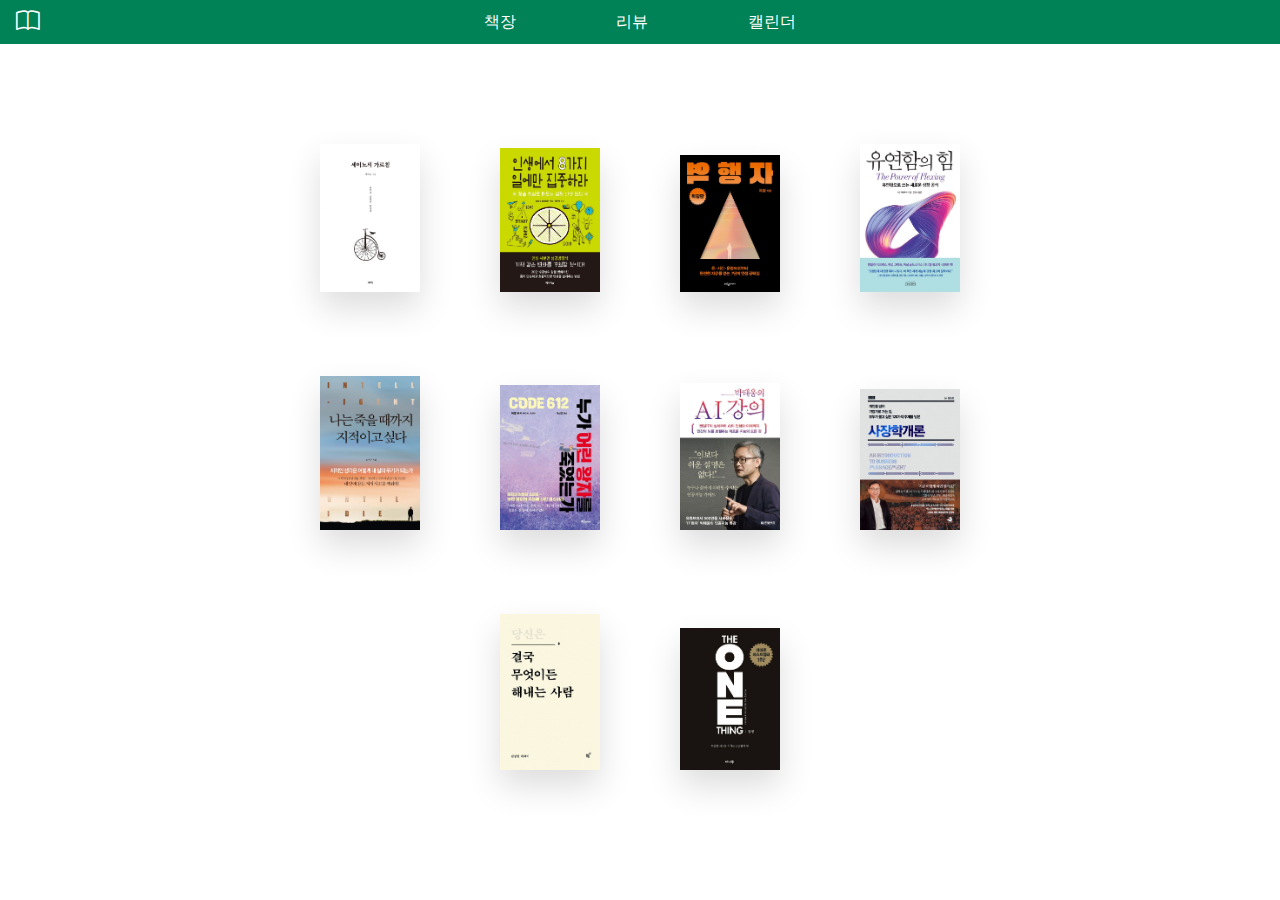
<file: 20230620_bookReviewCalendar/index.html>
<!DOCTYPE html>
<html lang="en">
<head>
    <meta charset="UTF-8">
    <meta http-equiv="X-UA-Compatible" content="IE=edge">
    <meta name="viewport" content="width=device-width, initial-scale=1.0">
    <title>Book Review Calendar</title>
    <link rel="stylesheet" href="https://cdn.jsdelivr.net/npm/bootstrap-icons@1.10.5/font/bootstrap-icons.css">
    <link rel="stylesheet" href="css/reset.css">
    <link rel="stylesheet" href="css/navstyle.css">
    <link rel="stylesheet" href="css/bookitem1.css">
    <link rel="stylesheet" href="css/navstyle.css">
</head>
<body>
    <header>
        <nav class="nav container">
            <a href="" class="nav-logo">    <!--아이콘-->
                <i class="bi bi-book"></i>
            </a>

            <ul class="nav-list">           <!--메뉴-->
                <li class="nav-item"><a href="" class="nav-link">책장</a></li>
                <li class="nav-item"><a href="" class="nav-link">리뷰</a></li>
                <li class="nav-item"><a href="" class="nav-link">캘린더</a></li>
            </ul>
            
            <div class="nav-toggle" id="nav_toggle">
                <i class="bi bi-list"></i>
            </div>
        </nav> <!--//띄어쓰기로 구분-->
    </header>

    <main class="bookshelf">
        <div class="row-container">
            <div class="book-item">
                <a href="review.html?book=1">
                    <img src="" alt="">
                </a>
            </div>
            <div class="book-item">
                <a href="review.html?book=2">
                    <img src="" alt="">
                </a>
            </div>
        </div>
        <div class="row-container">
            <div class="book-item">
                <a href="review.html?book=3">
                    <img src="" alt="">
                </a>
            </div>
            <div class="book-item">
                <a href="review.html?book=4">
                    <img src="" alt="">
                </a>
            </div>
        </div>
        <div class="row-container">
            <div class="book-item">
                <a href="review.html?book=5">
                    <img src="" alt="">
                </a>
            </div>
            <div class="book-item">
                <a href="review.html?book=6">
                    <img src="" alt="">
                </a>
            </div>
        </div>
        <div class="row-container">
            <div class="book-item">
                <a href="review.html?book=7">
                    <img src="" alt="">
                </a>
            </div>
            <div class="book-item">
                <a href="review.html?book=8">
                    <img src="" alt="">
                </a>
            </div>
        </div>
        <div class="row-container">
            <div class="book-item">
                <a href="review.html?book=9">
                    <img src="" alt="">
                </a>
            </div>
            <div class="book-item">
                <a href="review.html?book=10">
                    <img src="" alt="">
                </a>
            </div>
        </div>
    </main>

    <!-- <img src="images/4. 유연함의 힘.jpg" alt="">
    <img src="./images/4. 유연함의 힘.jpg" alt="">
    <img src="/20230620_bookReviewCalendar/images/4. 유연함의 힘.jpg 유연함의 힘.jpg" alt=""> -->

    <script src="js/nav.js"></script>
    <script src="js/data.js"></script>
    <script src="js/bookshelf.js"></script>
</body>
</body>
</html>
</file>
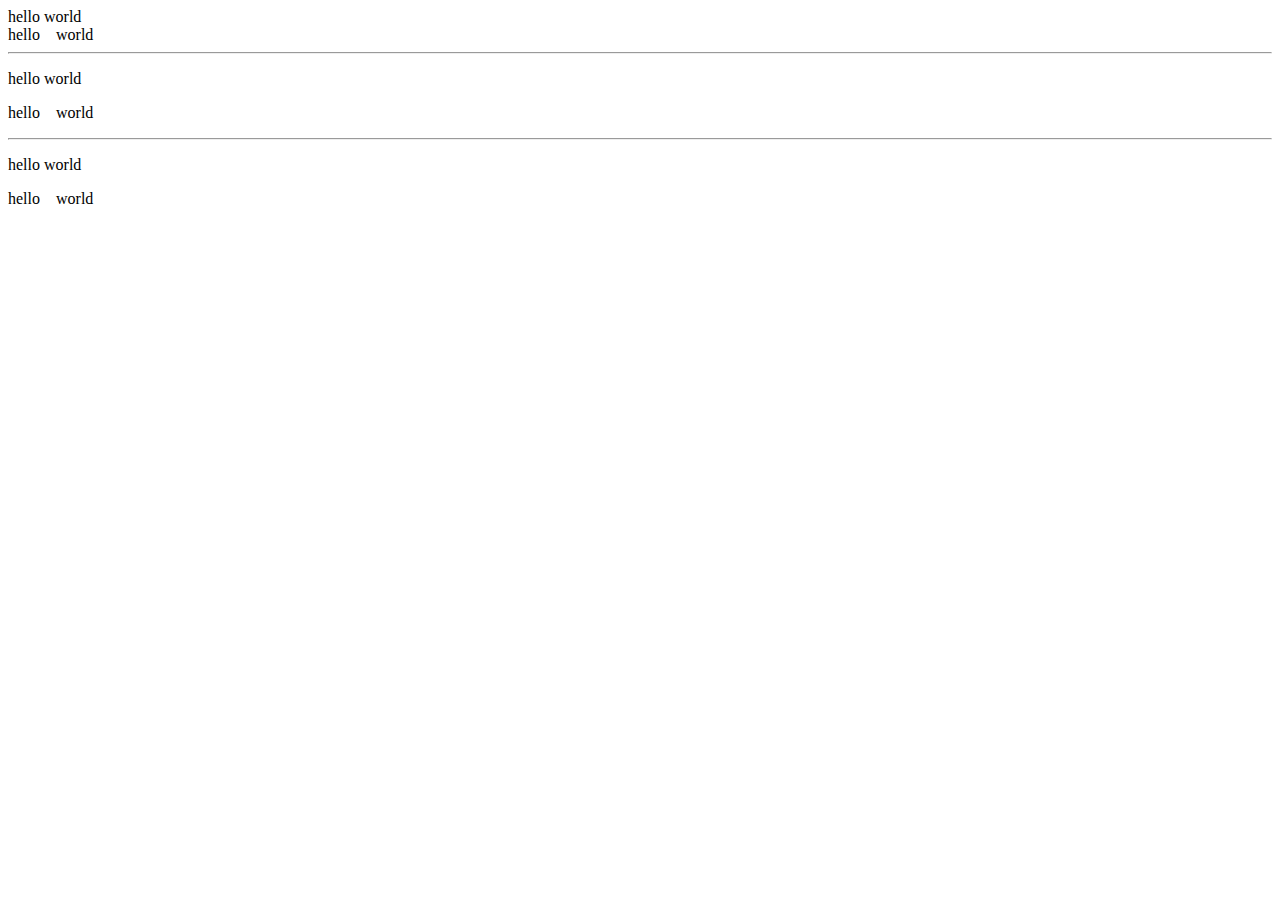
<file: 20230314_helloWorld/helloworld.html>
<!DOCTYPE html>
<html lang="en">
    <head>
        <meta charset="UTF-8">
        <meta http-equiv="X-UA-Compatible" content="IE=edge">
        <meta name="viewport" content="width=device-width, initial-scale=1.0">
        <title>헬로월드</title>
    </head>
    <body>
        hello world<br>
        hello&nbsp;&nbsp;&nbsp;&nbsp;world
        <hr>
        <p>hello world</p>
        <p>hello&nbsp;&nbsp;&nbsp;&nbsp;world</p>
        <hr>
        <p>hello world</p>
        <p>hello&nbsp;&nbsp;&nbsp;&nbsp;world</p>
        
    </body>
</html>
</file>
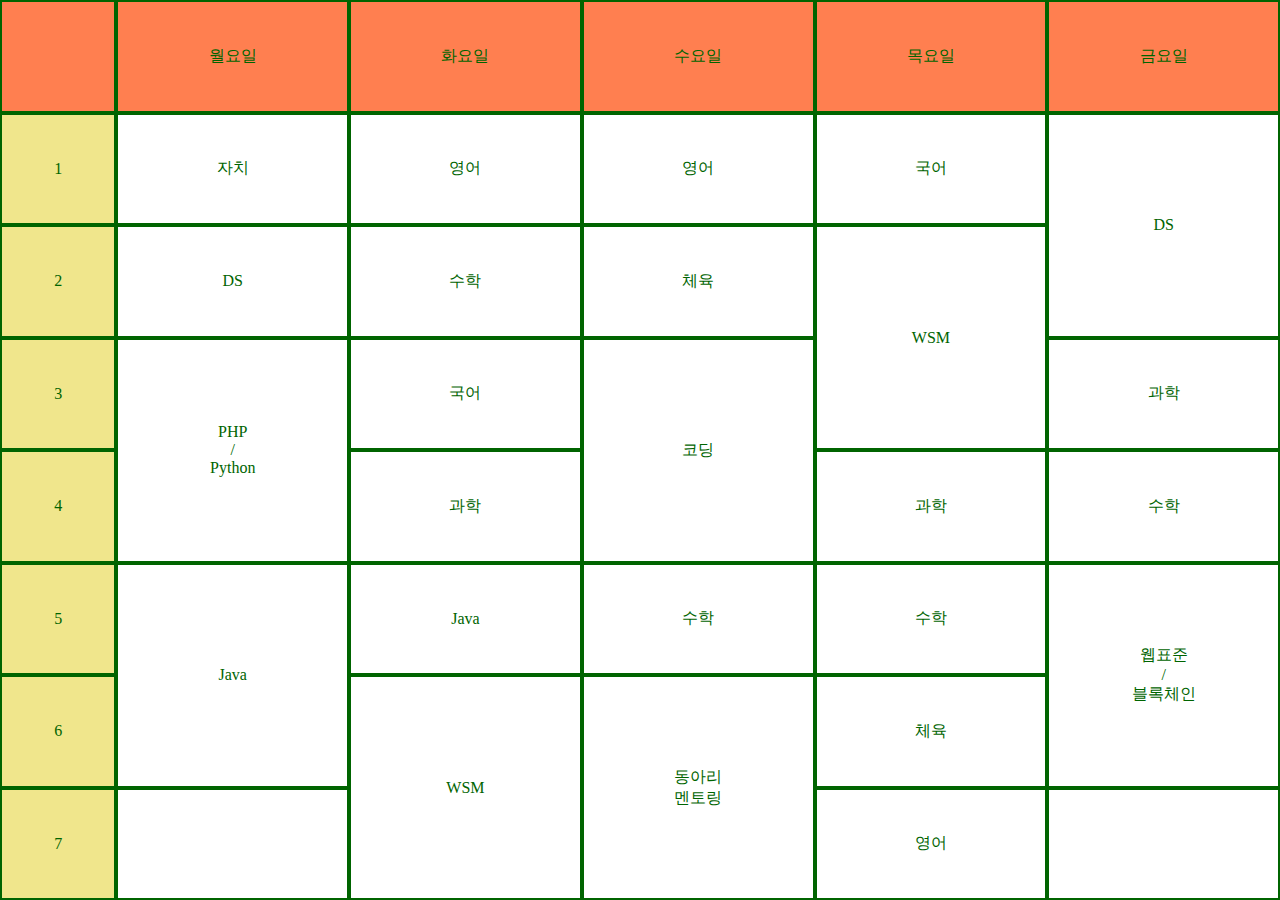
<file: 20230824_grid/2-3timetable.html>
<!DOCTYPE html>
<html lang="en">
<head>
    <meta charset="UTF-8">
    <meta http-equiv="X-UA-Compatible" content="IE=edge">
    <meta name="viewport" content="width=device-width, initial-scale=1.0">
    <title>2학년 3반 시간표</title>
    <link rel="stylesheet" href="css/2-3.css">
</head>
<body>
    <main id="timetable" class="container">
        <div class="item weekday"></div>
        <div class="item weekday">월요일</div>
        <div class="item weekday">화요일</div>
        <div class="item weekday">수요일</div>
        <div class="item weekday">목요일</div>
        <div class="item weekday">금요일</div>

        <div class="item">1</div>
        <div class="item">자치</div>
        <div class="item">영어</div>
        <div class="item">영어</div>
        <div class="item">국어</div>
        <div class="item">DS</div>

        <div class="item">2</div>
        <div class="item">DS</div>
        <div class="item">수학</div>
        <div class="item">체육</div>
        <div class="item">WSM</div>
        <!-- <div class="item">DS</div> -->

        <div class="item">3</div>
        <div class="item">PHP<br/>/<br/>Python</div>
        <div class="item">국어</div>
        <div class="item">코딩</div>
        <!-- <div class="item">WSM</div> -->
        <div class="item">과학</div>

        <div class="item">4</div>
        <!-- <div class="item">PHP/Python</div> -->
        <div class="item">과학</div>
        <!-- <div class="item">코딩</div> -->
        <div class="item">과학</div>
        <div class="item">수학</div>

        <div class="item">5</div>
        <div class="item">Java</div>
        <div class="item">Java</div>
        <div class="item">수학</div>
        <div class="item">수학</div>
        <div class="item">웹표준<br/>/<br/>블록체인</div>

        <div class="item">6</div>
        <!-- <div class="item">Java</div> -->
        <div class="item">WSM</div>
        <div class="item">동아리<br/>멘토링</div>
        <div class="item">체육</div>
        <!-- <div class="item">웹표준/블록체인</div> -->

        <div class="item">7</div>
        <div class="item"></div>
        <!-- <div class="item">WSM</div> -->
        <!-- <div class="item">동아리 멘토링</div> -->
        <div class="item">영어</div>
        <div class="item"></div>
    
    </main>
</body>
</html>
</file>
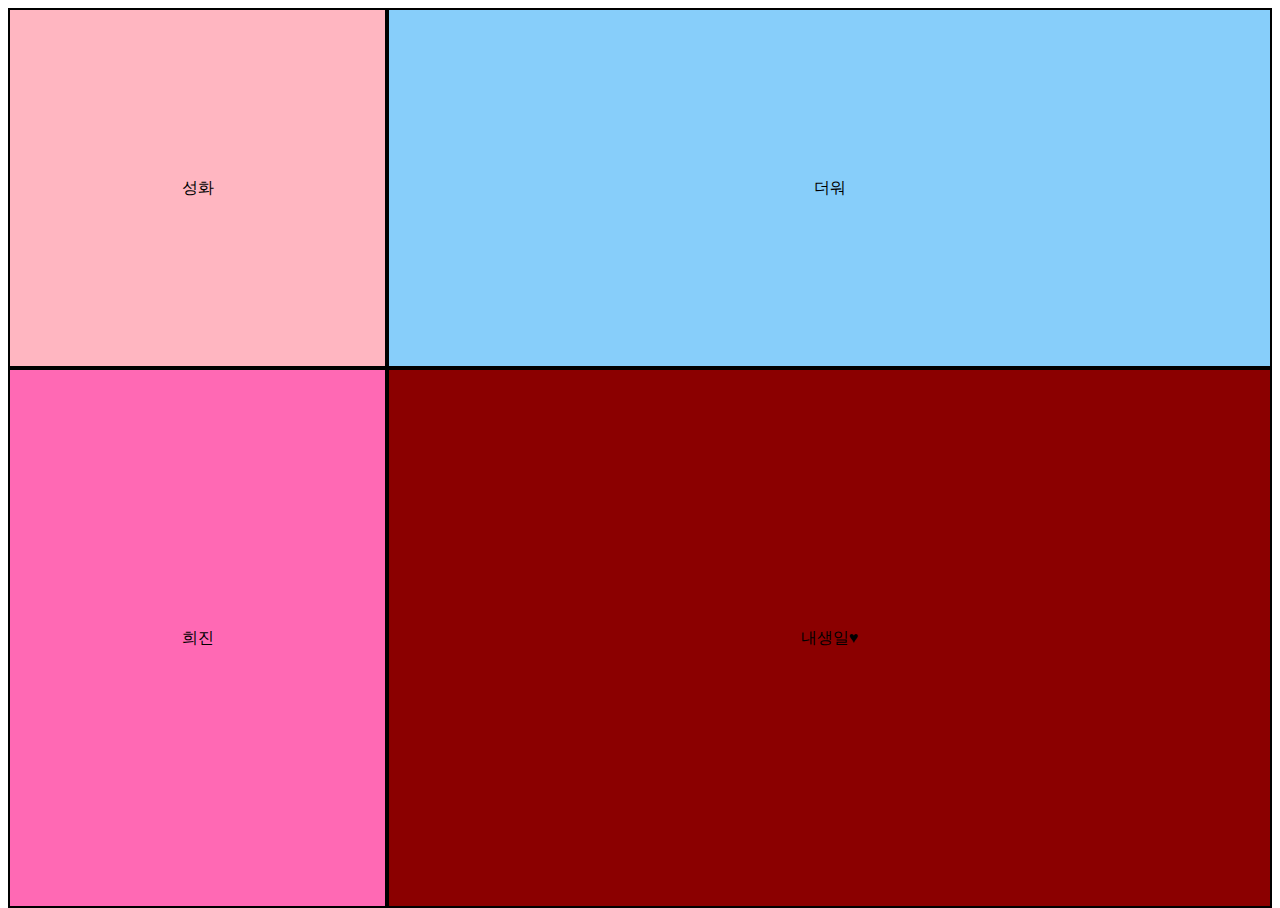
<file: 20230824_grid/season.html>
<!DOCTYPE html>
<html lang="en">
<head>
    <meta charset="UTF-8">
    <meta http-equiv="X-UA-Compatible" content="IE=edge">
    <meta name="viewport" content="width=device-width, initial-scale=1.0">
    <title>사계절</title>
    <link rel="stylesheet" href="css/season.css">
</head>
<body>
    <main id="season" class="container">
        <div class="item item1">성화</div>
        <div class="item item2">더워</div>
        <div class="item item3">희진</div>
        <div class="item item4">내생일♥</div>
    </main>
</body>
</html>
</file>
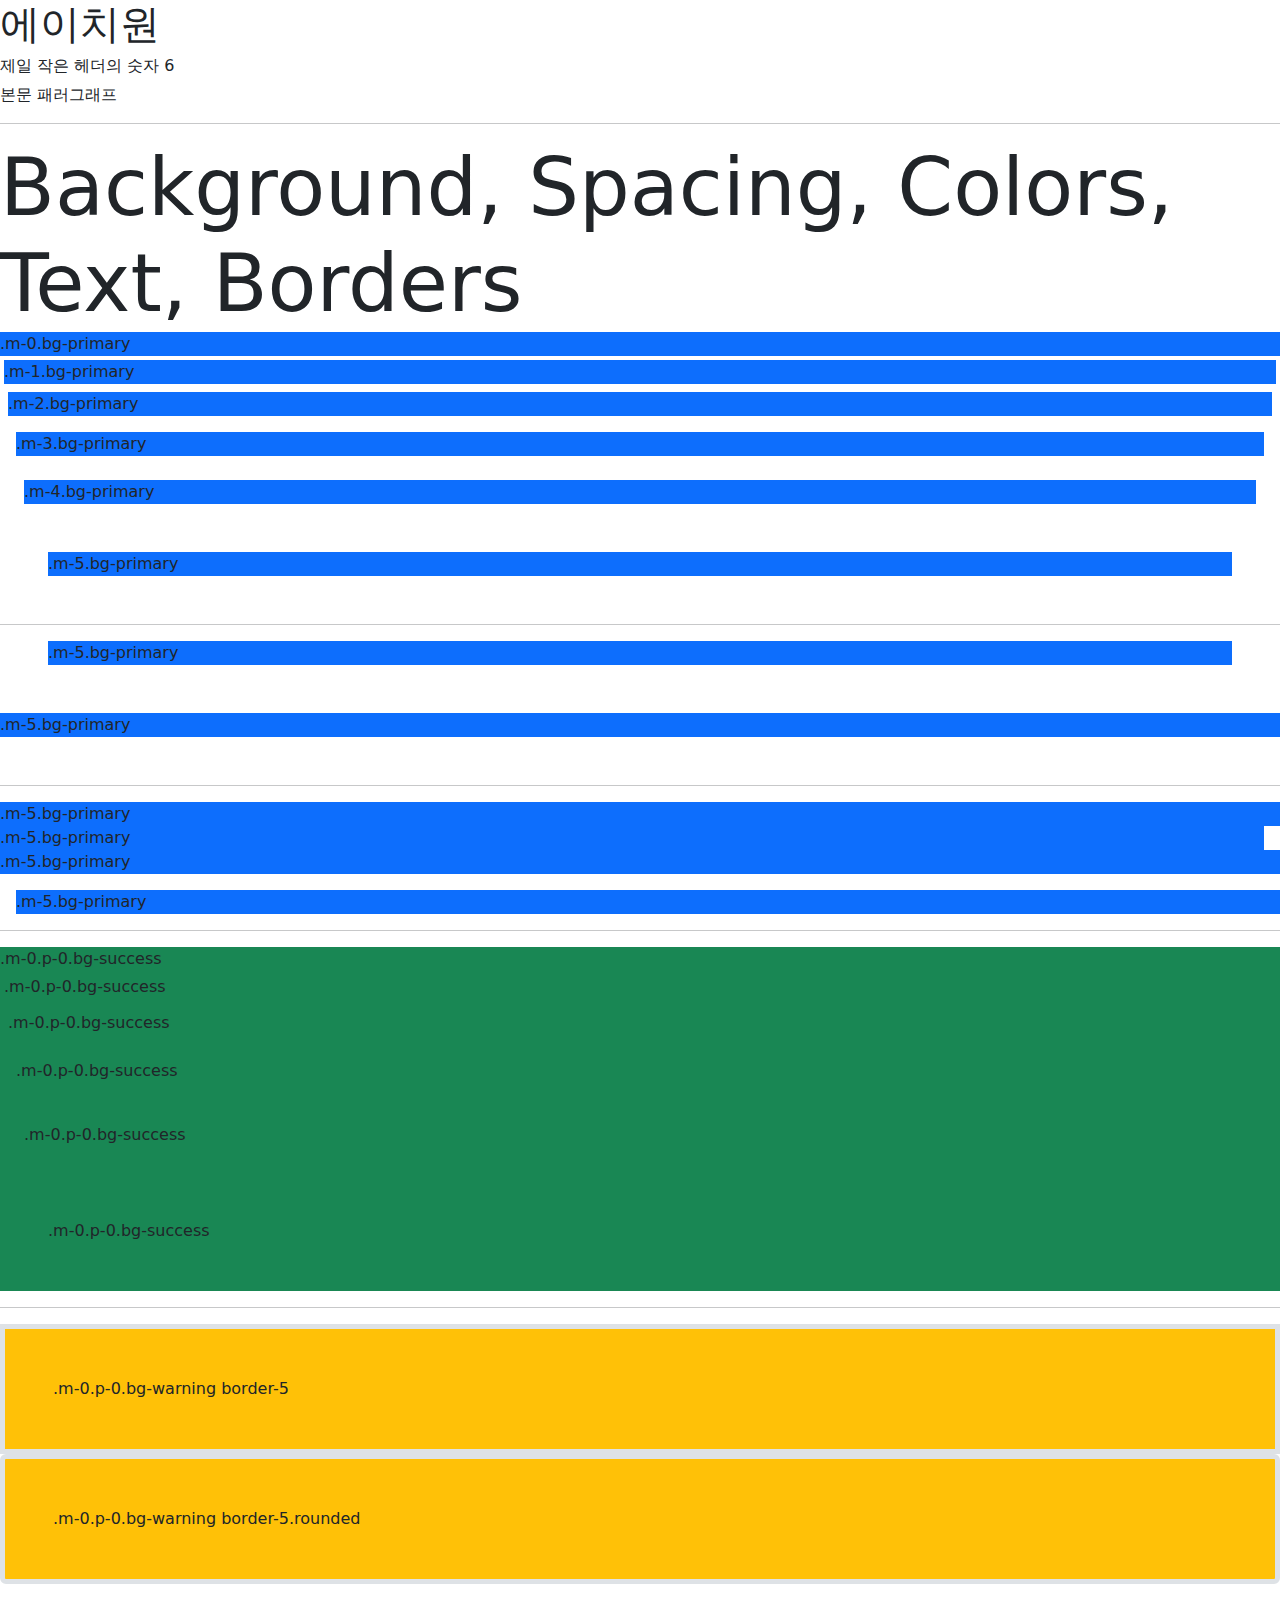
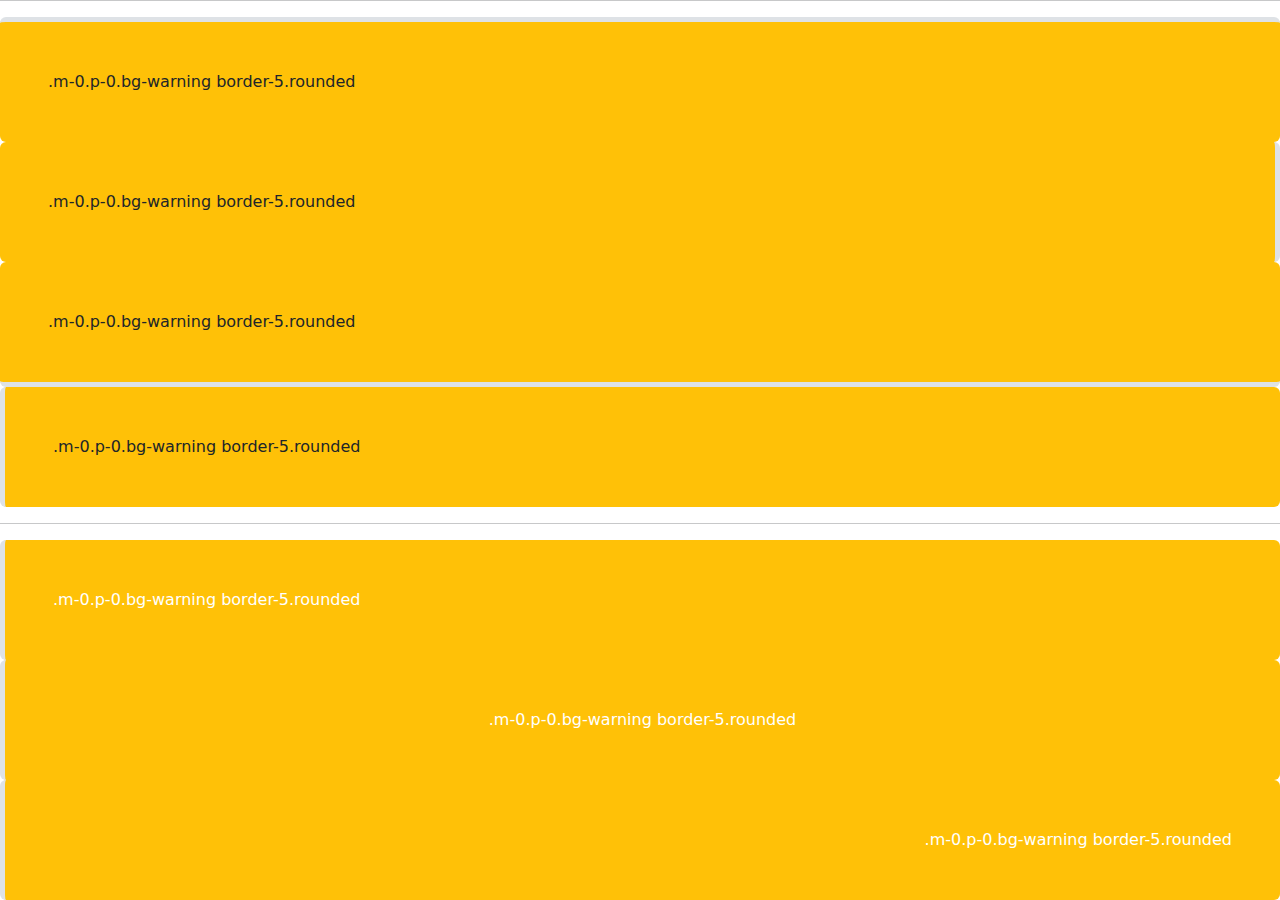
<file: 20231024_bootstrap/1, Uilities.html>
<!DOCTYPE html>
<html lang="en">
<head>
    <meta charset="UTF-8">
    <meta name="viewport" content="width=device-width, initial-scale=1.0">
    <title>Bootstrap 1. Utilities</title>
    <link rel="stylesheet" href="https://cdn.jsdelivr.net/npm/bootstrap@5.3.2/dist/css/bootstrap.min.css">
</head>
<body>
    <h1>에이치원</h1>
    <h6>제일 작은 헤더의 숫자 6</h6>
    <p>본문 패러그래프</p>
    <hr>
    <header class="display-1">Background, Spacing, Colors, Text, Borders</header>
    <div class="m-0 bg-primary">.m-0.bg-primary</div>    
    <div class="m-1 bg-primary">.m-1.bg-primary</div>    
    <div class="m-2 bg-primary">.m-2.bg-primary</div>    
    <div class="m-3 bg-primary">.m-3.bg-primary</div>    
    <div class="m-4 bg-primary">.m-4.bg-primary</div>    
    <div class="m-5 bg-primary">.m-5.bg-primary</div>
    <hr>
    <div class="mx-5 bg-primary">.m-5.bg-primary</div>
    <div class="my-5 bg-primary">.m-5.bg-primary</div>
    <hr>
    <div class="mt-3 bg-primary">.m-5.bg-primary</div>
    <div class="me-3 bg-primary">.m-5.bg-primary</div>
    <div class="mb-3 bg-primary">.m-5.bg-primary</div>
    <div class="ms-3 bg-primary">.m-5.bg-primary</div>
    <hr>
    <div class="m-0 p-0 bg-success">.m-0.p-0.bg-success</div>
    <div class="m-0 p-1 bg-success">.m-0.p-0.bg-success</div>
    <div class="m-0 p-2 bg-success">.m-0.p-0.bg-success</div>
    <div class="m-0 p-3 bg-success">.m-0.p-0.bg-success</div>
    <div class="m-0 p-4 bg-success">.m-0.p-0.bg-success</div>
    <div class="m-0 p-5 bg-success">.m-0.p-0.bg-success</div>
    <hr>
    <div class="m-0 p-5 bg-warning border border-5">.m-0.p-0.bg-warning border-5</div>
    <div class="m-0 p-5 bg-warning border border-5 rounded">.m-0.p-0.bg-warning border-5.rounded</div>
    <hr>
    <div class="m-0 p-5 bg-warning border-top border-5 rounded">.m-0.p-0.bg-warning border-5.rounded</div>
    <div class="m-0 p-5 bg-warning border-end border-5 rounded">.m-0.p-0.bg-warning border-5.rounded</div>
    <div class="m-0 p-5 bg-warning border-bottom border-5 rounded">.m-0.p-0.bg-warning border-5.rounded</div>
    <div class="m-0 p-5 bg-warning border-start border-5 rounded">.m-0.p-0.bg-warning border-5.rounded</div>
    <hr>
    <div class="m-0 p-5 bg-warning border-start border-5 rounded text-white text-start">.m-0.p-0.bg-warning border-5.rounded</div>
    <div class="m-0 p-5 bg-warning border-start border-5 rounded text-white text-center">.m-0.p-0.bg-warning border-5.rounded</div>
    <div class="m-0 p-5 bg-warning border-start border-5 rounded text-white text-end">.m-0.p-0.bg-warning border-5.rounded</div>


    

    <script src="https://cdn.jsdelivr.net/npm/bootstrap@5.3.2/dist/js/bootstrap.bundle.min.js"></script>
</body>
</html>
</file>
<file: 20230620_bookReviewCalendar/css/navstyle.css>
/* variables CSS */
:root{
    /* color */
    --first-color:#008156;
    --second-color:#efb11c;
    --body-color:#fff;

    /* font */
    --body-font: "Hahmlet", serif;
    --h1-font-size:2rem;
    --h2-font-size:1.5rem;
    --h3-font-size:1.25rem;
    --normal-font-size:1rem;
    --small-font-size:0.8rem;
    --smaller-font-size:0.6rem;
    --font-thin:200;
    --font-regular:400;
    --font-bold:70;
}

@import url("https://fonts.googleapis.com/css2?family=Hahmlet:wght@200;400&display=swap");

body{
    font-family: var(--body-font);
    font-size: var(--normal-font-size);
    color:#000;
}
header {
    background-color: var(--first-color);
    position:fixed;     /* 스크롤해도 항상 위치 고정하자 */
    top:0;
    right:0;    /*오른쪽 끝까지*/
    left:0;     /*왼쪽 끝까지 늘리기*/
    z-index: 100; /*책에 마우스 올렸을 때 가려지는 문제 해결*/
}
nav {
    height:44px;
}
.nav.container {
    display:flex;  /*기본값: 수평정렬*/
    justify-content: space-between;
    align-items: center; /*교차축 가운데 맞음*/
    padding:0 16px;     /*위아래 : 0, 좌우 : 16px*/
    color:#fff;
}
.nav.container a {
    color:white;
}
.nav-logo {
    font-size:var(--h2-font-size);
}
.nav-list{
    display:flex;
    column-gap: 100px;
    font-weight:var(--font-bold);
}
.nav-toggle{
    font-size:var(--h2-font-size);
    visibility: hidden;
}

/* tablet */
@media screen and (max-width: 720px) {
    
}

/* mobile */
@media screen and (max-width: 540px) {
    /* .nav-logo 가운데로 */
    .nav-logo{
        margin: 0 auto;
    }
    /* .nav-list 아래로, 안 보이게 */
    .nav-list{
        position:absolute;
        top:44px;
        right:0;    /* 오른쪽 끝까지 */
        left:0;     /* 왼쪽 끝지 */
        flex-direction: column;     /* .nav-item 수직 배열 */
        /* align-items: center; */
        text-align:center;      /* 글자 가운데 정렬 */
        background-color: rgba(239, 177, 29, 0.4);
        backdrop-filter: blur(4px);
        height:0;  /* 처음에 안 보이게 */
        transition: all 0.4s;
        overflow: hidden;  /* height : 0인데도 내용이 넘치면 안 보이게 */
    }
    .nav-item{
        padding:1em 0;  /*item들의 위아래 여백*/
        border-bottom: 2px solid #fff;
    }
    .nav-link{
        display:blink;      /* 링크를 양옆으로 보게 */
    }
    /* .nav-toggle 보이게 */
    .nav-toggle{
        visibility: visible;
        position:absolute;      /* 햄버거 메뉴 공간을 차지하지 않게 .nav-logo를 가운데 */
        right:16px;     /* 햄버거 메뉴 원위치 */
        cursor:pointer;
    }

    /* .show-menu하면, .nav-list 보이게 */
    /* .show-menu하면, .nav-goggle의 모양 X자로 */
    .show-menu{
        height: 171px;
    }
}
</file>
<file: 20230620_bookReviewCalendar/css/bookitem1.css>
.bookshelf{
    margin-top: calc(44px + 100px); /* 계산, 연산자 띄워야 계산이 된다...^^ */
    display:flex; /* 수평 배열 */
    gap: 80px; /* column-gap:80px; row- gap: 80px; */
    flex-wrap: wrap;
    justify-content: center; /* 메인축(수평) 가운데로 */
    max-width: calc(150px * 4 + 80px * 2); /*한 줄에 최대 2개의 row-container, 4개의 book-item*/
    margin-left: auto;  /*좁아진 book-self 자체를 가운데로*/
    margin-right: auto;
}
.row-container{
    display:flex; /* 수평 배열 */
    column-gap: 80px;
    align-items: flex-end; /* 교차축 밑에 정렬하자 */
}

.book-item img {
    width:150px;
    box-shadow: 0px 16px 32px #DDD; /*x, y, 퍼지는 정도, 색*/
    transition: all 0.2s;

}
.book-item img:hover {
    transform: translateY(-4px);
    box-shadow:0 24px 48px #e1e1e1;
    cursor:pointer;
}
</file>
<file: 20230824_grid/css/2-3.css>
* {
    margin: 0;
    padding: 0;
}
html,
body{
    height: 100%;
}

.container {
    width: 100%;
    height: 100%;
    display: grid;
    grid-template-columns: 0.5fr repeat(5, 1fr);
    grid-template-rows: repeat(8, 1fr);
}
.weekday {
    background-color: coral;
}

.item {
    border: 2px solid darkgreen;
    display: flex;
    justify-content: center;
    align-items: center;
    color: darkgreen;
    text-align: center; /*flex한 하나의 아이템 안에 텍스트를 가운데 정렬*/
}
/* .item:nth-child(7),
.item:nth-child(13),
.item:nth-child(19),
.item:nth-child(25),
.item:nth-child(31),
.item:nth-child(37),
.item:nth-child(43) */
/* .item:nth-child(6n+7){ */
.item:nth-child(7),
.item:nth-child(13),
.item:nth-child(18),
.item:nth-child(23),
.item:nth-child(27),
.item:nth-child(33),
.item:nth-child(37){
    background-color: khaki;
}
.item:nth-child(12) {
    /* background-color: red; */
    grid-column: 6 / 7;
    /* grid-column: 7 / 6; */
    /* grid-column-start: 6;
    grid-column-end: 7; */
    /* grid-column: : -2 / -1; */
    /* grid-column: -1 / -2; */
    grid-row: 2 / 4;
    /* grid-row: 4 /2; */
}
.item:nth-child(17){
    /* background-color: red; */
    grid-column: 5 / 6;
    grid-row: 3 / span 2;
    /* grid-row: span 2 / 5; */
    /* grid-row: 3 / 5; */
    /* grid-row: -5 / -7; */
}
.item:nth-child(19){
    /* background-color: red; */
    grid-column: 2 / 3;
    grid-row: 4 / span 2;
}
.item:nth-child(21){
    /* background-color: red; */
    grid-column: 4 / 5;
    grid-row: 4 / span 2;
}
.item:nth-child(28){
    /* background-color: red; */
    grid-column: 2 / 3;
    grid-row: 6 / span 2;
}
.item:nth-child(32){
    /* background-color: red; */
    grid-column: 6 / 7;
    grid-row: 6 / span 2;
}
.item:nth-child(34){
    /* background-color: red; */
    grid-column: 3 / 4;
    grid-row: 7 / span 2;
}
.item:nth-child(35){
    grid-column: 4 / 5;
    grid-row: 7 / span 2;
}
</file>
<file: 20230824_grid/css/season.css>
.container .item {
    border: 2px solid black;    
}
html,
body {
    height:100%;
}
.container {
    width: 100%;
    height: 100%;      /* 높이를 브라우저 창 전체를 차지ㅏ는 방법 */
    display:grid;
    grid-template-columns: 3fr 7fr;
    grid-template-rows: 4fr 6fr;

}

.item{
    display:flex;
    justify-content: center;
    align-items: center;
}

.item1 {
    background-color: lightpink;
}
.item2{
    background-color:lightskyblue;
}
.item3{
    background-color: hotpink;
}
.item4{
    background-color: darkred;
}
</file>
